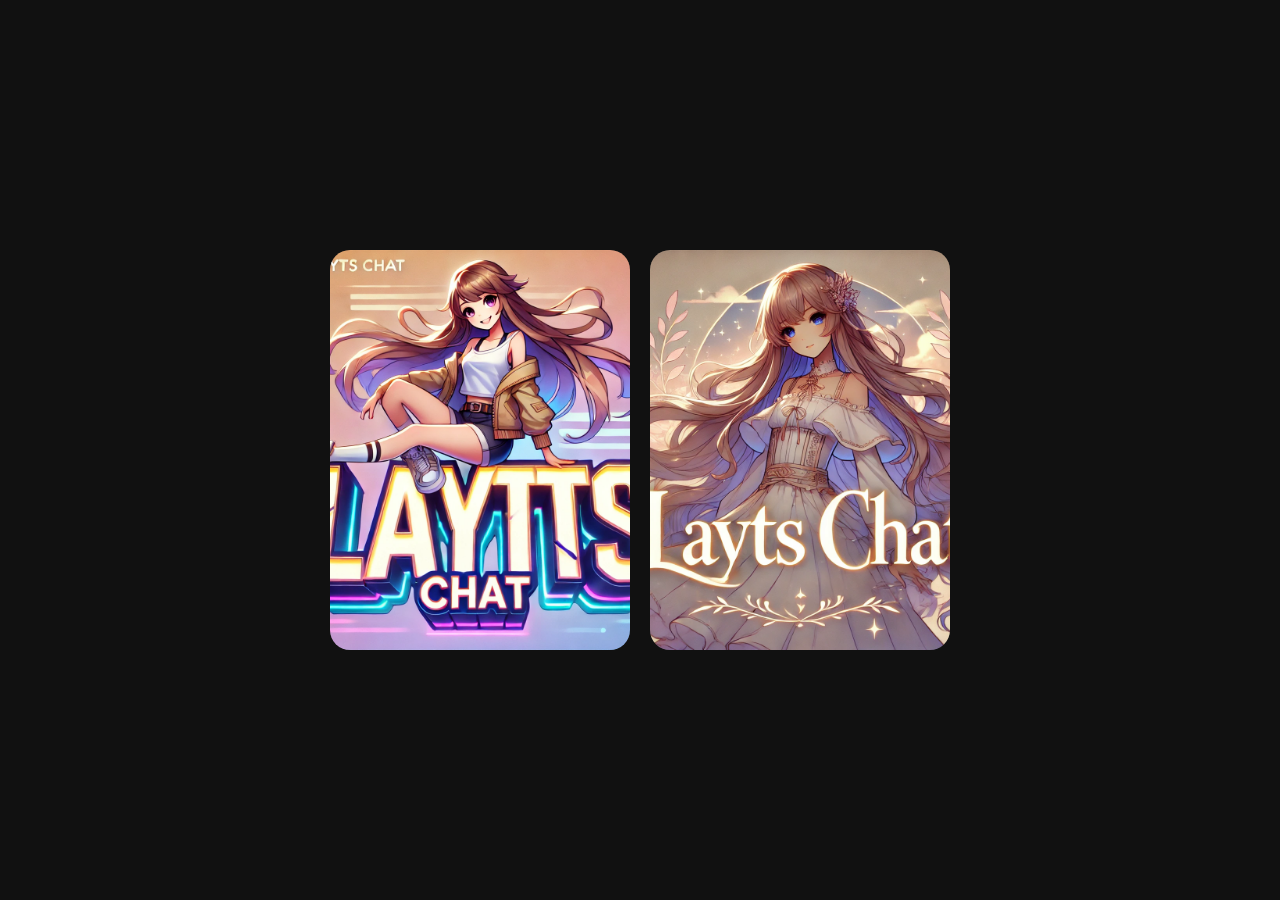
<file: index.html>
<!DOCTYPE html>
<html lang="en">
<head>
  <meta charset="UTF-8">
  <meta name="viewport" content="width=device-width, initial-scale=1.0">
  <title>Layts</title>
  <link rel="stylesheet" href="style.css">
</head>
<body>
  <div class="container">
    <div class="card" style="--clr: #ff0000;">
      <div class="imgBx">
        <img src="img/Laytschat.jpg" alt="">
      </div>
      <img src="img/Laytschat-removebg-preview.png" class="c3d" alt="Girl1 no fon">
      <a href="about.html">
        <h2>О чате</h2>
      </a>
    </div>
    <div class="card" style="--clr: #ff0000;">
      <div class="imgBx">
        <img src="img/Laytschatava.jpg" alt="">
      </div>
      <img src="img/Laytschatava-removebg-preview.png" class="c3d" alt="Girl2 no fon">
      <a href="https://t.me/laytse">
        <h2>Вступить</h2>
      </a>
    </div>
  </div>
</body>
</html>
</file>
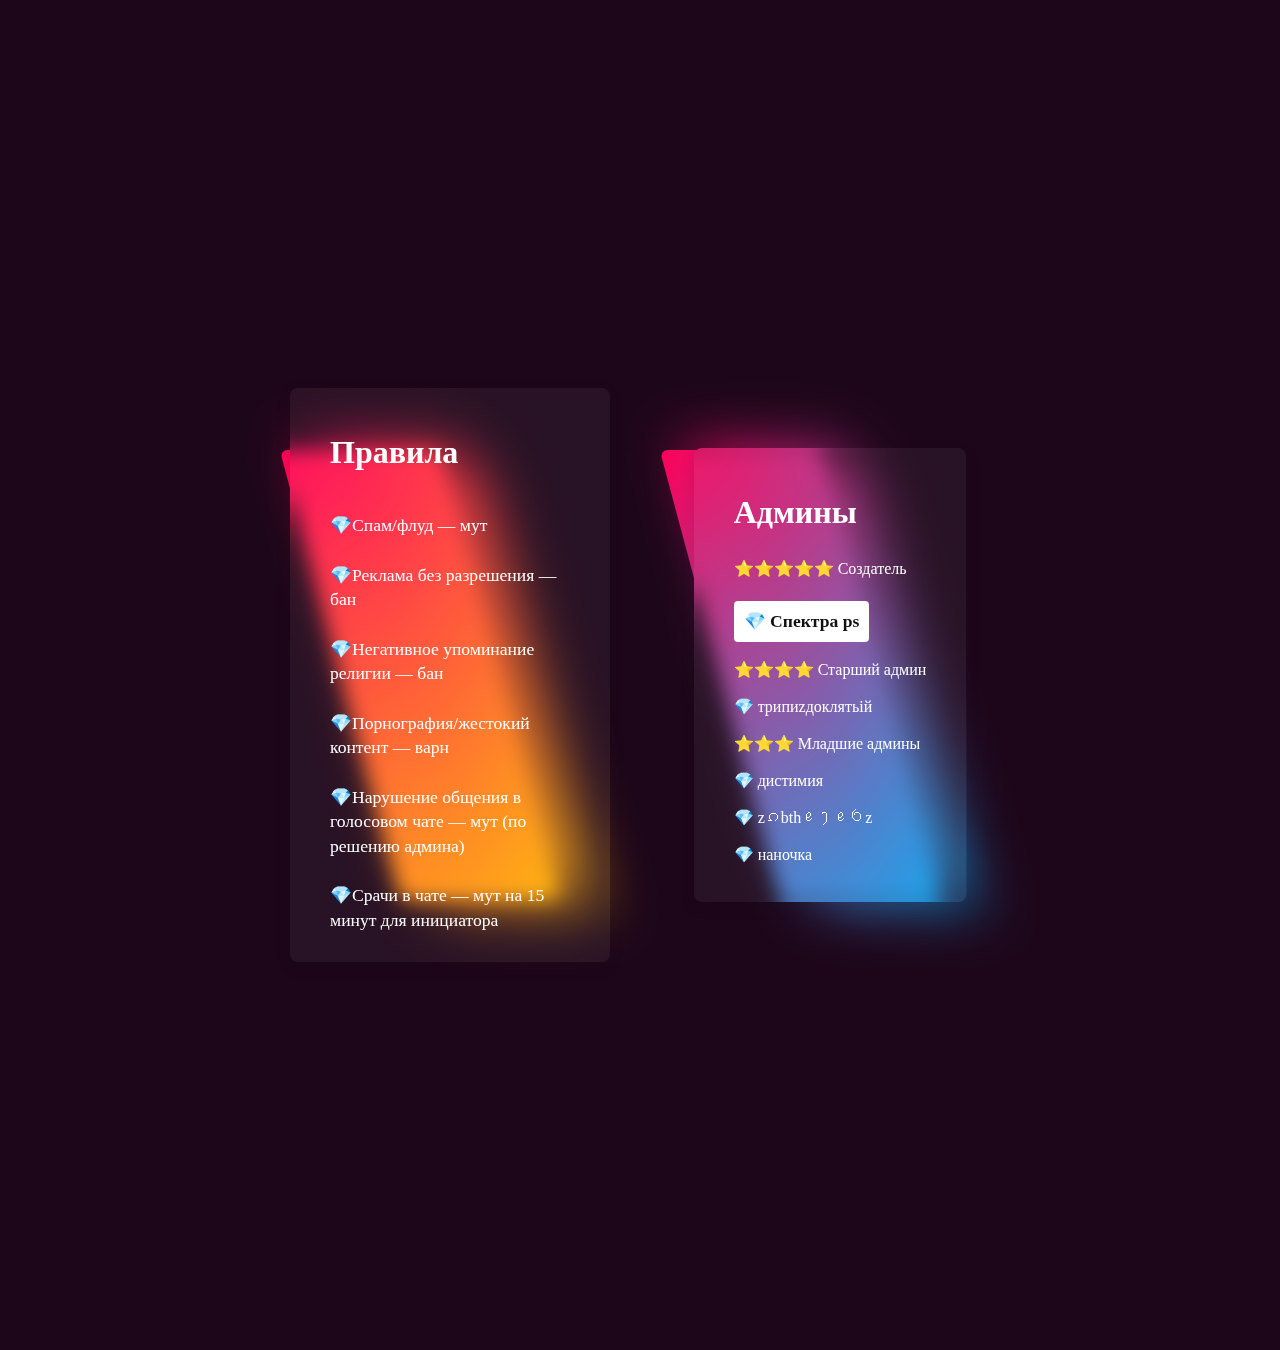
<file: about.html>
<!DOCTYPE html>
<html lang="en">
<head>
    <meta charset="UTF-8">
    <meta name="viewport" content="width=device-width, initial-scale=1.0">
    <title>Layts-abot</title>
    <link rel="stylesheet" href="main.css">
</head>
<body>
    <div class="container">
        <div class="box">
          <span></span>
          <div class="content">
            <h2>Правила</h2>
            <p><br>💎Спам/флуд — мут</br>
               <br>💎Реклама без разрешения — бан</br>
                <br>💎Негативное упоминание религии — бан</br>
                <br>💎Порнография/жестокий контент — варн</br>
                <br>💎Нарушение общения в голосовом чате — мут (по решению админа)</br> 
                <br>💎Срачи в чате — мут на 15 минут для инициатора</br>
               </p>
            
          </div>
        </div>
        <div class="box">
          <span></span>
          <div class="content">
            <h2>Админы</h2>
            <br>⭐️⭐️⭐️⭐️⭐️ Создатель</br>
              <br><a href="https://t.me/sweetieyo">💎 Спектра ps</a></br>
              <br>⭐️⭐️⭐️⭐️ Старший админ</br>
              <br>💎 трипиzдоклятьiй</br>
              <br>⭐️⭐️⭐️ Младшие админы</br>
             <br> 💎 дистимия</br>
              <br>💎 zꪒbthꫀꫂꫀꪉz</br>
              <br>💎 наночка</br>
            </p>
            
          </div>
        </div>
        
      </div>
</body>
</html>
</file>
<file: style.css>
@import url('https://fonts.googleapis.com/css?family=Poppins:200,300,400,500,600,700,800,900&display=swap');

* {
  margin: 0;
  padding: 0;
  box-sizing: border-box;
  font-family: 'Poppins', sans-serif;
}

body {
  display: flex;
  justify-content: center;
  align-items: center;
  min-height: 100vh;
  background: #111;
  padding: 20px;
}

.container {
  position: relative;
  display: flex;
  flex-wrap: wrap;
  gap: 20px;
  justify-content: center;
}

.container .card {
  position: relative;
  width: 300px;
  height: 400px;
}

.container .card .imgBx {
  position: absolute;
  inset: 0;
  background: #222;
  border-radius: 20px;
}

.container .card .imgBx img {
  position: absolute;
  top: 0;
  left: 0;
  width: 100%;
  height: 100%;
  object-fit: cover;
  transition: 0.5s;
  border-radius: 20px;
}

.container .card:hover .imgBx img {
  opacity: 0;
}

.container .card .c3d {
 position:absoute;
  z-index: 1000;
  opacity: 0;
  transform: translateY(0);
  transition: 0.5s;
}

.container .card:hover .c3d {
  opacity: 1;
  transform: translateY(-25%);
}

.card h2 {
  position: absolute;
  bottom: 10px;
  left: 50%;
  transform: translateX(-50%);
  color: #fff;
  font-size: 1.5em;
  font-weight: 600;
  letter-spacing: 0.05em;
  background: var(--clr);
  width: 80%;
  text-align: center;
  padding: 5px 20px;
  border-radius: 10px;
  transition: 0.5s;
  opacity: 0;
}

.card:hover h2 {
  bottom: 30px;
  opacity: 1;
}

/* Адаптивность */
@media (max-width: 768px) {
  .container {
    gap: 15px;
  }

  .container .card {
    width: 250px;
    height: 350px;
  }

  .card h2 {
    font-size: 1.25em;
  }
 .container .card .c3d {
    transform: translateY(-1%);
    width: 100%; /* Заполняет карточку */
    height: 100%; /* Подгон по высоте */
    font-size: 0.9em; /* Если внутри есть текст */
  }

  .container .card:hover .c3d {
    transform: translateY(-15%); /* Меняем эффект */
  }
}

@media (max-width: 480px) {
  .container .card {
    width: 200px;
    height: 300px;
  }

  .card h2 {
    font-size: 1em;
  }
.container .card .c3d {
    transform: translateY(-1%);
    width: 90%; /* Немного уменьшаем, чтобы не занимала весь экран */
    height: auto; /* Динамическая высота */
    font-size: 0.8em; /* Подходит для маленьких экранов */
  }
}
</file>
<file: main.css>
body {
  display: flex;
  justify-content: center;
  align-items: center;
  min-height: 150vh;
  background: #1d061a;
  font-family: consolas;
  margin: 0;
}

.container {
  display: flex;
  justify-content: center;
  align-items: center;
  flex-wrap: wrap;
  padding: 40px 0;
}

.box {
  position: relative;
  width: 320px;
  height: 450px;
  display: flex;
  justify-content: center;
  align-items: center;
  margin: 40px 30px;
  transition: 0.5s;
}

.box::before {
  content: ' ';
  position: absolute;
  top: 0;
  left: 50px;
  width: 50%;
  height: 100%;
  text-decoration: none;
  background: #fff;
  border-radius: 8px;
  transform: skewX(15deg);
  transition: 0.5s;
}

.box::after {
  content: '';
  position: absolute;
  top: 0;
  left: 50;
  width: 50%;
  height: 100%;
  background: #fff;
  border-radius: 8px;
  transform: skewX(15deg);
  transition: 0.5s;
  filter: blur(30px);
}

.box:hover:before,
.box:hover:after {
  transform: skewX(0deg);
  left: 20px;
  width: calc(100% - 90px);
}

.box:nth-child(1):before,
.box:nth-child(1):after {
  background: linear-gradient(315deg, #ffbc00, #ff0058);
}

.box:nth-child(2):before,
.box:nth-child(2):after {
  background: linear-gradient(315deg, #03a9f4, #ff0058);
}

.box:nth-child(3):before,
.box:nth-child(3):after {
  background: linear-gradient(315deg, #4dff03, #00d0ff);
}

.box span {
  display: block;
  position: absolute;
  top: 0;
  left: 0;
  right: 0;
  bottom: 0;
  z-index: 5;
  pointer-events: none;
}

.box .content {
  position: relative;
  left: 0;
  padding: 20px 40px;
  background: rgba(255, 255, 255, 0.05);
  backdrop-filter: blur(10px);
  box-shadow: 0 5px 15px rgba(0, 0, 0, 0.1);
  border-radius: 8px;
  z-index: 1;
  color: #fff;
  transition: 0.5s;
}

.box .content h2 {
  font-size: 2em;
  color: #fff;
  margin-bottom: 10px;
}

.box .content p {
  font-size: 1.1em;
  margin-bottom: 10px;
  line-height: 1.4em;
}

.box .content a {
  display: inline-block;
  font-size: 1.1em;
  color: #111;
  background: #fff;
  padding: 10px;
  border-radius: 4px;
  text-decoration: none;
  font-weight: 700;
  margin-top: 5px;
}

.box .content a:hover {
  background: #ffcf4d;
  border: 1px solid rgba(255, 0, 88, 0.4);
  box-shadow: 0 1px 15px rgba(1, 1, 1, 0.2);
}

/* Медиазапросы для адаптивности */
@media (max-width: 768px) {
  .box {
    width: 90%;
    height: auto;
    margin: 20px 0;
  }

  .box .content {
    padding: 20px;
    text-align: center;
  }

  .box .content h2 {
    font-size: 1.5em;
  }

  .box .content p {
    font-size: 1em;
  }
}

@media (max-width: 480px) {
  .box {
    width: 100%;
    margin: 10px 0;
  }

  .box .content h2 {
    font-size: 1.2em;
  }

  .box .content p {
    font-size: 0.9em;
  }

  .box .content a {
    padding: 8px;
    font-size: 0.9em;
  }
}
</file>
